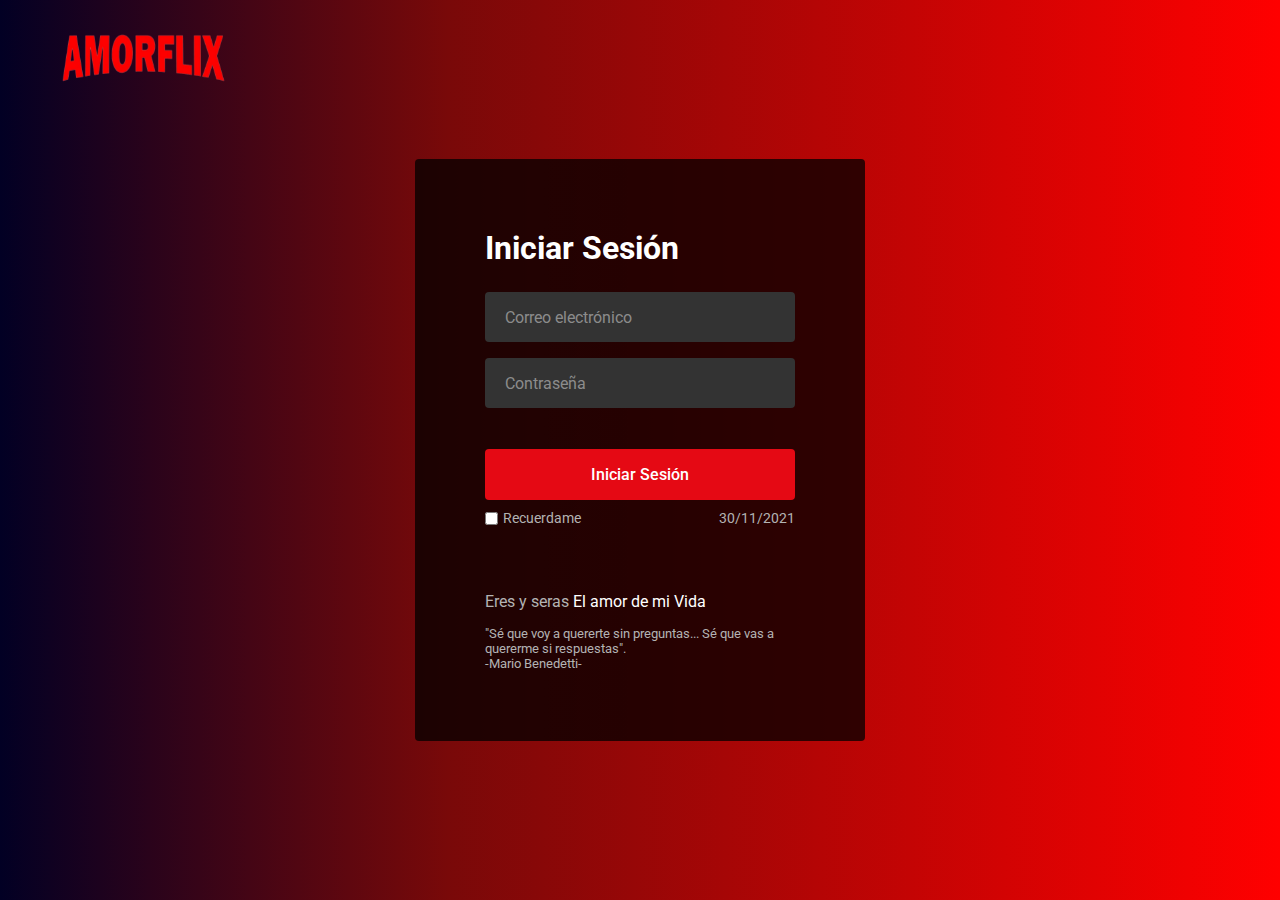
<file: index.html>
<!DOCTYPE html>
<html lang="en">
<head>
    <meta charset="UTF-8">
    <meta name="viewport" content="width=device-width, initial-scale=1.0">
    <title>Amorflix Login</title>
    <link rel="stylesheet" href="css/login.css">
 
</head>
<body>
    <nav>
        <a href="index.html"><img src="img/AmorFlix.png" alt="logo"></a>
    </nav>
    <div class="form-wrapper">
        <h2>Iniciar Sesión</h2>
        <form>
            <div class="form-control">
                <input type="text" id="username" required>
                <label>Correo electrónico</label>
            </div>
            <div class="form-control">
                <input type="password" id="password" required>
                <label>Contraseña</label>
            </div>

            <button type="button" onclick="validateLogin()">Iniciar Sesión</button>
            <div class="form-help">
                <div class="remember-me">
                    <input type="checkbox" id="remember-me">
                    <label for="remember-me">Recuerdame</label>
                </div>
                <a href="#">30/11/2021</a>
            </div>
        </form>
        <p>Eres y seras <a href="#">El amor de mi Vida</a></p>
        <small>
            "Sé que voy a quererte sin preguntas... Sé que vas a quererme si respuestas". <br>-Mario Benedetti-    
        </small>
    </div>

    <script src="js/login.js"></script>
</body>


</html>
</file>
<file: css/login.css>
@import url("https://fonts.googleapis.com/css2?family=Roboto:wght@400;500;600;700&display=swap");

* {
margin: 0;
padding: 0;
box-sizing: border-box;
font-family: 'Roboto', sans-serif;
}

body {
   background-color: black;
}

body::before {
content: "";
position: absolute;
left: 0;
top: 0;
 
width: 100%;
height: 100% ;
 
background: rgb(2,0,36);
background: linear-gradient(90deg, rgba(2,0,36,1) 0%, rgba(121,9,9,1) 35%, rgba(255,0,0,1) 100%);

}

nav {
position: fixed;
padding: 25px 60px;
z-index: 1;
}

nav a img {
width: 167px;
}

.form-wrapper {
position: absolute;
left: 50%;
top: 50%;
border-radius: 4px;
padding: 70px;
width: 450px;
transform: translate(-50%, -50%);
background: rgba(0, 0, 0, .75);
}

.form-wrapper h2 {
color: #fff;
font-size: 2rem;
}

.form-wrapper form {
margin: 25px 0 65px;
}

form .form-control {
height: 50px;
position: relative;
margin-bottom: 16px;
}

.form-control input {
height: 100%;
width: 100%;
background: #333;
border: none;
outline: none;
border-radius: 4px;
color: #fff;
font-size: 1rem;
padding: 0 20px;
}

.form-control input:is(:focus, :valid) {
background: #444;
padding: 16px 20px 0;
}

.form-control label {
position: absolute;
left: 20px;
top: 50%;
transform: translateY(-50%);
font-size: 1rem;
pointer-events: none;
color: #8c8c8c;
transition: all 0.1s ease;
}

.form-control input:is(:focus, :valid)~label {
font-size: 0.75rem;
transform: translateY(-130%);
}

form button {
width: 100%;
padding: 16px 0;
font-size: 1rem;
background: #e50914;
color: #fff;
font-weight: 500;
border-radius: 4px;
border: none;
outline: none;
margin: 25px 0 10px;
cursor: pointer;
transition: 0.1s ease;
}

form button:hover {
background: #c40812;
}

.form-wrapper a {
text-decoration: none;
}

.form-wrapper a:hover {
text-decoration: underline;
}

.form-wrapper :where(label, p, small, a) {
color: #b3b3b3;
}

form .form-help {
display: flex;
justify-content: space-between;
}

form .remember-me {
display: flex;
}

form .remember-me input {
margin-right: 5px;
accent-color: #b3b3b3;
}

form .form-help :where(label, a) {
font-size: 0.9rem;
}

.form-wrapper p a {
color: #fff;
}

.form-wrapper small {
display: block;
margin-top: 15px;
color: #b3b3b3;
}

.form-wrapper small a {
color: #0071eb;
}

@media (max-width: 740px) {
body::before {
display: none;
}

nav, .form-wrapper {
padding: 20px;
}

nav a img {
width: 140px;
}

.form-wrapper {
width: 100%;
top: 43%;
}

.form-wrapper form {
margin: 25px 0 40px;
}
}
</file>
